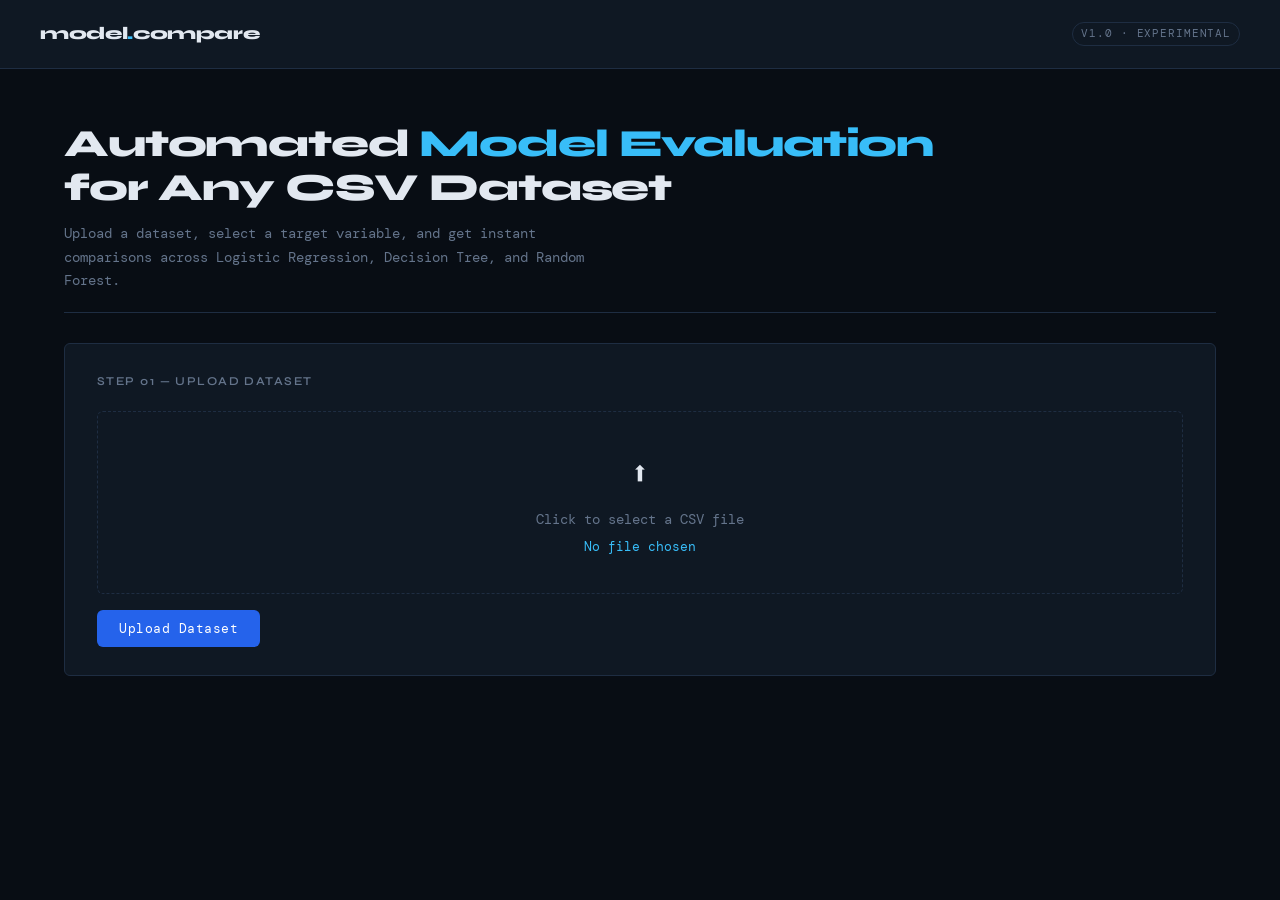
<file: templates/index.html>
<!DOCTYPE html>
<html lang="en">

<head>
    <meta charset="UTF-8">
    <meta name="viewport" content="width=device-width, initial-scale=1.0">
    <title>ML Model Analyzer</title>
    <link rel="stylesheet" href="/static/styles.css">
</head>

<body>

    <header class="site-header">
        <a href="/" class="logo">model<span>.</span>compare</a>
        <span class="header-tag">v1.0 · Experimental</span>
    </header>

    <div class="page-wrap">

        <div class="hero">
            <h1>Automated <em>Model Evaluation</em><br>for Any CSV Dataset</h1>
            <p>Upload a dataset, select a target variable, and get instant comparisons across Logistic Regression,
                Decision Tree, and Random Forest.</p>
        </div>

        <!-- Step 1: Upload -->
        <div class="card">
            <p class="card-title">Step 01 — Upload Dataset</p>
            <form id="csvForm" enctype="multipart/form-data">
                <div class="upload-zone">
                    <span class="upload-icon">⬆</span>
                    <p>Click to select a CSV file</p>
                    <span id="fileLabel">No file chosen</span>
                    <input type="file" name="csvFileInput" accept=".csv" required>
                </div>
                <button type="submit" class="btn btn-primary">Upload Dataset</button>
            </form>
            <div id="uploadStatus" class="status hidden"></div>
        </div>

        <!-- Step 2: Select Target -->
        <div id="dropdownSection" class="card hidden">
            <p class="card-title">Step 02 — Select Target Variable</p>
            <select id="targetSelect"></select>
            <button id="analyzeBtn" class="btn btn-primary">Run Analysis</button>
            <div id="analyzeStatus" class="status hidden"></div>
        </div>

    </div>

    <script src="/static/script.js"></script>
    <script>sessionStorage.clear();</script>
</body>

</html>
</file>
<file: static/styles.css>
/* ── Fonts ─────────────────────────────────────────────────────────────────── */
@import url('https://fonts.googleapis.com/css2?family=DM+Mono:wght@300;400;500&family=Syne:wght@400;600;700;800&display=swap');

/* ── Variables ─────────────────────────────────────────────────────────────── */
:root {
    --bg:        #080d14;
    --surface:   #0f1823;
    --surface2:  #162030;
    --border:    #1e2d42;
    --text:      #e2e8f0;
    --muted:     #64748b;
    --accent:    #2563eb;
    --accent2:   #38bdf8;
    --success:   #16a34a;
    --error:     #dc2626;
    --warning:   #d97706;
    --radius:    6px;
    --mono:      'DM Mono', monospace;
    --sans:      'Syne', sans-serif;
}

/* ── Reset ─────────────────────────────────────────────────────────────────── */
*, *::before, *::after { box-sizing: border-box; margin: 0; padding: 0; }

html { scroll-behavior: smooth; }

body {
    font-family: var(--mono);
    background-color: var(--bg);
    color: var(--text);
    min-height: 100vh;
    line-height: 1.6;
}

/* ── Layout ─────────────────────────────────────────────────────────────────── */
.page-wrap {
    max-width: 1200px;
    margin: 0 auto;
    padding: 48px 24px 50px;
}

/* ── Header ─────────────────────────────────────────────────────────────────── */
.site-header {
    border-bottom: 1px solid var(--border);
    padding: 20px 40px;
    display: flex;
    align-items: center;
    gap: 12px;
    background: var(--surface);
}

.site-header .logo {
    font-family: var(--sans);
    font-weight: 800;
    font-size: 1.1rem;
    letter-spacing: -0.02em;
    color: var(--text);
    text-decoration: none;
}

.site-header .logo span {
    color: var(--accent2);
}

.header-tag {
    font-size: 0.68rem;
    color: var(--muted);
    border: 1px solid var(--border);
    padding: 2px 8px;
    border-radius: 20px;
    margin-left: auto;
    letter-spacing: 0.08em;
    text-transform: uppercase;
}

/* ── Hero ──────────────────────────────────────────────────────────────────── */
.hero {
    padding: 5px 0 20px;
    border-bottom: 1px solid var(--border);
    margin-bottom: 30px;
}

.hero h1 {
    font-family: var(--sans);
    font-size: clamp(1.5rem, 3vw, 5rem);
    font-weight: 800;
    letter-spacing: -0.03em;
    line-height: 1.15;
    color: var(--text);
    margin-bottom: 12px;
}

.hero h1 em {
    font-style: normal;
    color: var(--accent2);
}

.hero p {
    color: var(--muted);
    font-size: 0.9rem;
    max-width: 520px;
}

/* ── Cards ─────────────────────────────────────────────────────────────────── */
.card {
    background: var(--surface);
    border: 1px solid var(--border);
    border-radius: var(--radius);
    padding: 28px 32px;
    margin-bottom: 24px;
}

.card-title {
    font-family: var(--sans);
    font-size: 0.75rem;
    font-weight: 600;
    letter-spacing: 0.12em;
    text-transform: uppercase;
    color: var(--muted);
    margin-bottom: 20px;
}

/* ── File Upload ───────────────────────────────────────────────────────────── */
.upload-zone {
    border: 1.5px dashed var(--border);
    border-radius: var(--radius);
    padding: 36px 24px;
    text-align: center;
    cursor: pointer;
    transition: border-color 0.2s, background 0.2s;
    margin-bottom: 16px;
    position: relative;
}

.upload-zone:hover {
    border-color: var(--accent);
    background: rgba(37,99,235,0.04);
}

.upload-zone input[type="file"] {
    position: absolute;
    inset: 0;
    opacity: 0;
    cursor: pointer;
    width: 100%;
    height: 100%;
}

.upload-icon {
    font-size: 2rem;
    margin-bottom: 10px;
    display: block;
}

.upload-zone p {
    font-size: 0.85rem;
    color: var(--muted);
}

#fileLabel {
    display: block;
    font-size: 0.8rem;
    color: var(--accent2);
    margin-top: 6px;
    word-break: break-all;
}

/* ── Buttons ───────────────────────────────────────────────────────────────── */
button, .btn {
    font-family: var(--mono);
    font-size: 0.82rem;
    letter-spacing: 0.04em;
    cursor: pointer;
    border: none;
    border-radius: var(--radius);
    padding: 10px 22px;
    transition: background 0.15s, opacity 0.15s;
    display: inline-flex;
    align-items: center;
    gap: 8px;
}

.btn-primary {
    background: var(--accent);
    color: #fff;
}

.btn-primary:hover:not(:disabled) {
    background: #1d4ed8;
}

.btn-primary:disabled {
    opacity: 0.5;
    cursor: not-allowed;
}

.btn-secondary {
    background: var(--surface2);
    color: var(--text);
    border: 1px solid var(--border);
}

.btn-secondary:hover {
    background: var(--border);
}

/* ── Select ─────────────────────────────────────────────────────────────────── */
select {
    font-family: var(--mono);
    font-size: 0.85rem;
    background: var(--surface2);
    color: var(--text);
    border: 1px solid var(--border);
    border-radius: var(--radius);
    padding: 10px 14px;
    width: 100%;
    margin-bottom: 16px;
    outline: none;
    appearance: none;
    background-image: url("data:image/svg+xml,%3Csvg xmlns='http://www.w3.org/2000/svg' width='12' height='12' viewBox='0 0 24 24' fill='none' stroke='%2364748b' stroke-width='2'%3E%3Cpolyline points='6 9 12 15 18 9'%3E%3C/polyline%3E%3C/svg%3E");
    background-repeat: no-repeat;
    background-position: right 14px center;
    cursor: pointer;
}

select:focus {
    border-color: var(--accent);
}

/* ── Status Messages ─────────────────────────────────────────────────────────── */
.status {
    font-size: 0.8rem;
    padding: 10px 14px;
    border-radius: var(--radius);
    margin-top: 12px;
    border-left: 3px solid transparent;
}

.status--info    { background: rgba(37,99,235,0.08);  border-color: var(--accent);  color: var(--accent2); }
.status--success { background: rgba(22,163,74,0.08);  border-color: var(--success); color: #4ade80; }
.status--error   { background: rgba(220,38,38,0.08);  border-color: var(--error);   color: #f87171; }

/* ── Spinner ─────────────────────────────────────────────────────────────────── */
.spinner {
    display: inline-block;
    width: 12px;
    height: 12px;
    border: 2px solid rgba(255,255,255,0.3);
    border-top-color: #fff;
    border-radius: 50%;
    animation: spin 0.7s linear infinite;
}

@keyframes spin { to { transform: rotate(360deg); } }

/* ── Hidden ─────────────────────────────────────────────────────────────────── */
.hidden { display: none !important; }

/* ── Best Models Banner ──────────────────────────────────────────────────────── */
.best-banner {
    display: grid;
    grid-template-columns: repeat(auto-fit, minmax(220px, 1fr));
    gap: 16px;
    margin-bottom: 32px;
}

.best-card {
    background: var(--surface);
    border: 1px solid var(--border);
    border-radius: var(--radius);
    padding: 20px 22px;
    display: flex;
    flex-direction: column;
    gap: 4px;
    position: relative;
    overflow: hidden;
}

.best-card::before {
    content: '';
    position: absolute;
    top: 0; left: 0; right: 0;
    height: 2px;
    background: linear-gradient(90deg, var(--accent), var(--accent2));
}

.best-icon { font-size: 1.4rem; margin-bottom: 6px; }
.best-label { font-size: 0.68rem; text-transform: uppercase; letter-spacing: 0.1em; color: var(--muted); }
.best-model { font-family: var(--sans); font-weight: 700; font-size: 0.95rem; color: var(--text); }
.best-score { font-size: 1.5rem; font-weight: 300; color: var(--accent2); margin-top: 4px; }

/* ── Metrics Table ──────────────────────────────────────────────────────────── */
.table-wrap {
    overflow-x: auto;
}

table {
    width: 100%;
    border-collapse: collapse;
    font-size: 0.82rem;
}

thead tr {
    border-bottom: 1px solid var(--border);
}

th {
    text-align: left;
    padding: 10px 14px;
    color: var(--muted);
    font-weight: 400;
    letter-spacing: 0.06em;
    font-size: 0.72rem;
    text-transform: uppercase;
}

td {
    padding: 12px 14px;
    border-bottom: 1px solid var(--border);
    color: var(--text);
}

tbody tr:hover { background: var(--surface2); }
tbody tr:last-child td { border-bottom: none; }

.model-dot {
    display: inline-block;
    width: 8px;
    height: 8px;
    border-radius: 50%;
    margin-right: 8px;
    vertical-align: middle;
}

/* ── Charts ─────────────────────────────────────────────────────────────────── */
.chart-wrap {
    position: relative;
    height: 300px;
}

/* ── Confusion Matrices ─────────────────────────────────────────────────────── */
.cm-grid {
    display: grid;
    grid-template-columns: repeat(auto-fit, minmax(200px, 1fr));
    gap: 20px;
}

.cm-block h4 {
    font-family: var(--sans);
    font-size: 0.8rem;
    font-weight: 600;
    margin-bottom: 12px;
    color: var(--text);
    display: flex;
    align-items: center;
}

.cm-table {
    border-collapse: collapse;
    font-size: 0.85rem;
    width: auto;
}

.cm-table td {
    width: 52px;
    height: 52px;
    text-align: center;
    font-weight: 500;
    border: 1px solid var(--border);
    padding: 0;
    color: var(--text);
    transition: background 0.2s;
}

.cm-table tr:nth-child(1) td:nth-child(1),
.cm-table tr:nth-child(2) td:nth-child(2) {
    background: rgba(37,99,235,0.2);
}

/* ── Section Headers ─────────────────────────────────────────────────────────── */
.section-header {
    font-family: var(--sans);
    font-size: 0.72rem;
    font-weight: 600;
    letter-spacing: 0.14em;
    text-transform: uppercase;
    color: var(--muted);
    margin-bottom: 16px;
    padding-bottom: 10px;
    border-bottom: 1px solid var(--border);
}

/* ── Back link ──────────────────────────────────────────────────────────────── */
.back-link {
    display: inline-flex;
    align-items: center;
    gap: 6px;
    font-size: 0.8rem;
    color: var(--muted);
    text-decoration: none;
    margin-top: 40px;
    transition: color 0.15s;
}

.back-link:hover { color: var(--accent2); }

/* ── Responsive ─────────────────────────────────────────────────────────────── */
@media (max-width: 600px) {
    .page-wrap { padding: 32px 16px 64px; }
    .site-header { padding: 16px; }
    .card { padding: 20px; }
}
</file>
